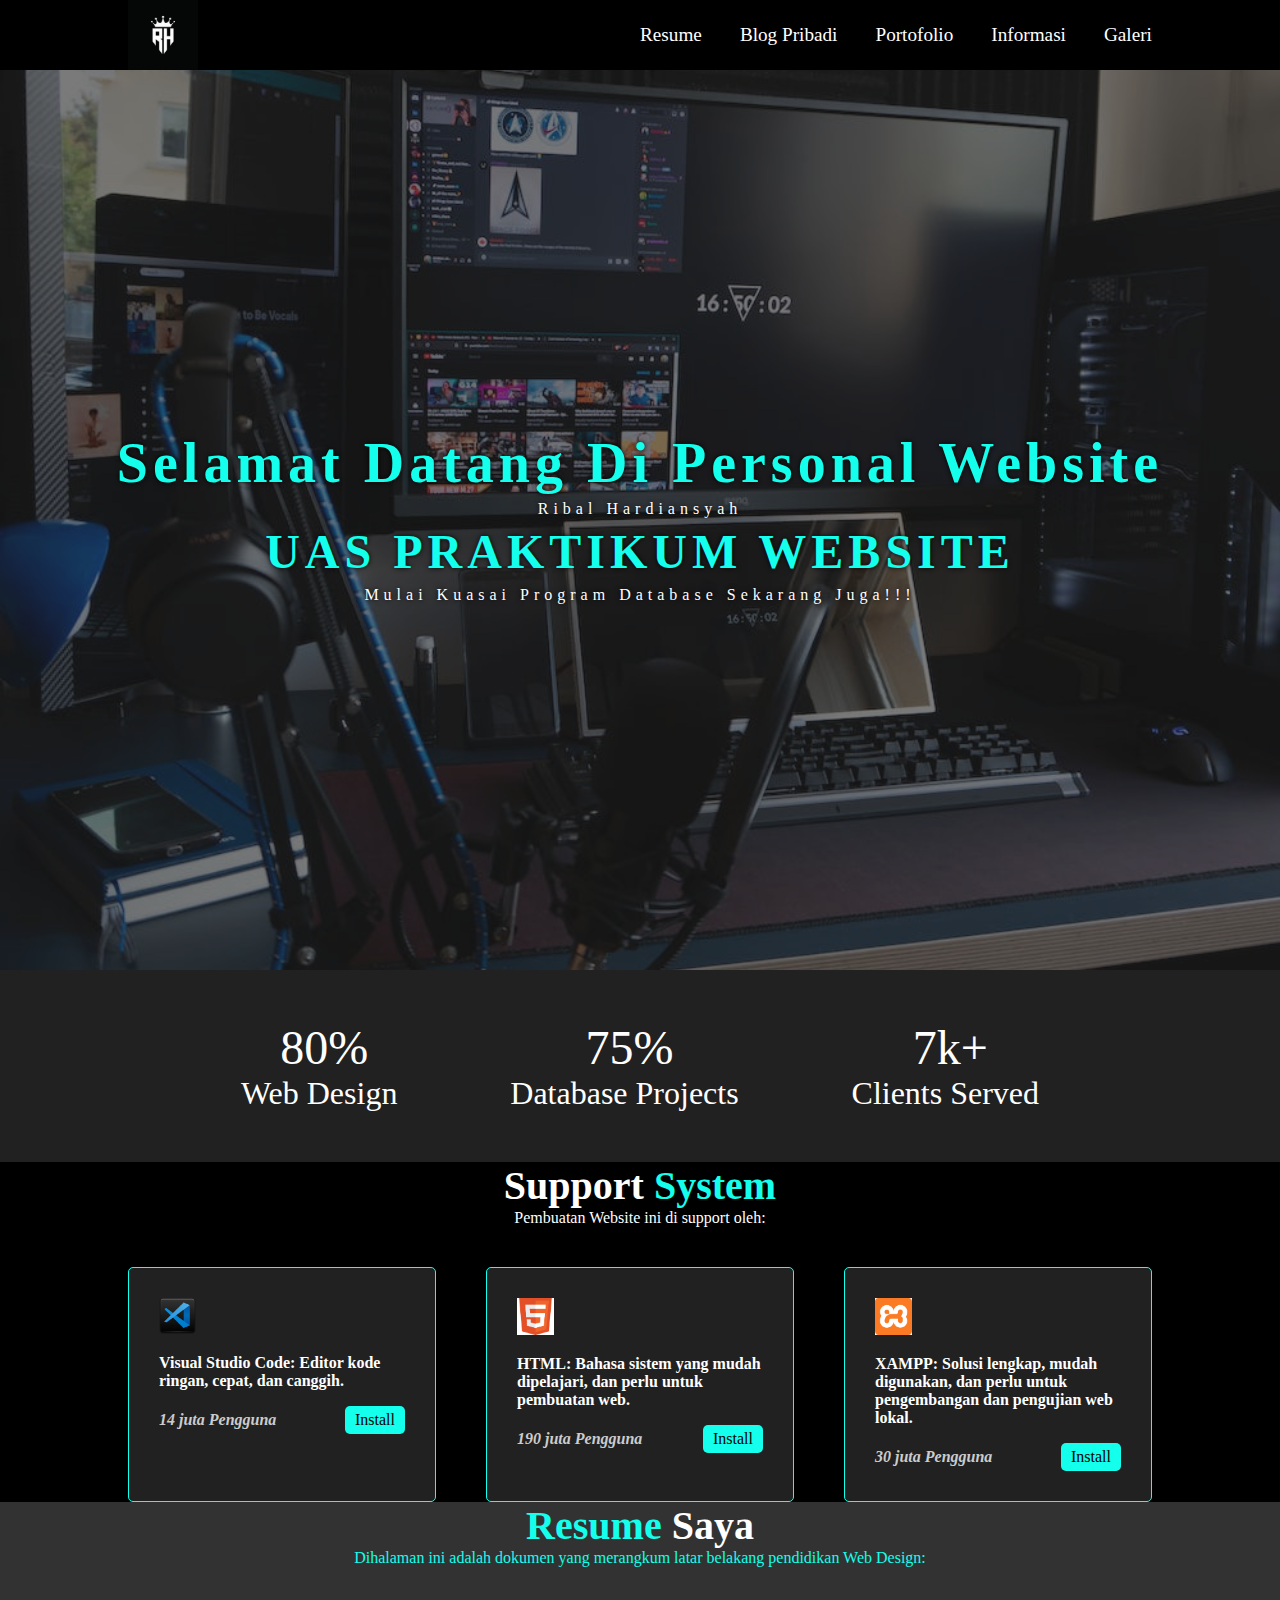
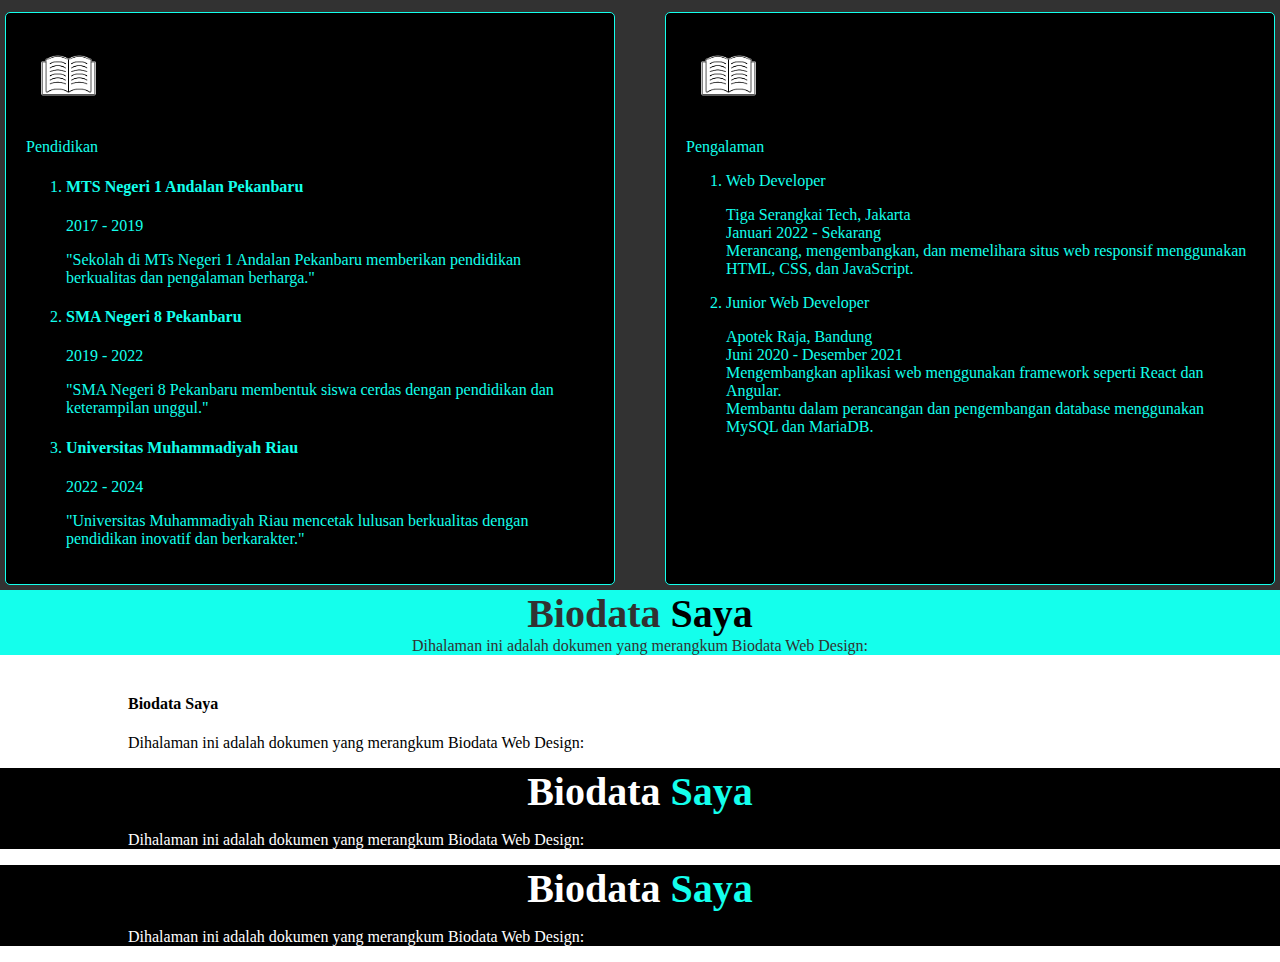
<file: index.html>
<!DOCTYPE html>
<html lang="en">
    <head>
        <meta charset="UTF-8" />
        <meta name="viewport" content="width=device-width, initial-scale=1.0" />
        <title>Personal Website</title>
        <link rel="stylesheet" href="style.css">
        <link rel="stylesheet" href="https://cdnjs.cloudflare.com/ajax/libs/font-awesome/6.6.0/css/all.min.css" integrity="sha512-Kc323vGBEqzTmouAECnVceyQqyqdsSiqLQISBL29aUW4U/M7pSPA/gEUZQqv1cwx4OnYxTxve5UMg5GT6L4JJg==" crossorigin="anonymous" referrerpolicy="no-referrer" />
    </head>
    <body>
        <!-- Menu -->
        <nav>
            <div class="wrapper">
                <div class="logo"><img src="image/logo.jpg" alt="Logo"></div>
                <div class="menu">
                    <ul>
                        <li><a href="#Resume">Resume</a></li>
                        <li><a href="#Blog">Blog Pribadi</a></li>
                        <li><a href="#portofolio">Portofolio</a></li>
                        <li><a href="#informasi">Informasi</a></li>
                        <li><a href="#galeri">Galeri</a></li>
                    </ul>
                </div>
            </div>
        </nav>

        <!-- Hero / text -->
        <header>
            <div class="header-opacity"></div>
            <div class="header-text">
                <h3>Selamat Datang Di Personal Website</h3>
                <p>Ribal Hardiansyah</p>
                <h5>UAS Praktikum Website</h5>
                <p>Mulai Kuasai Program Database Sekarang Juga!!!</p>
            </div>
        </header>

        <!-- Statistic -->
        <section id="statistic">
            <div class="wrapper">
                <div>
                    <p><i class="fa-solid fa-web-awesome"></i>80%</p>
                    <small>Web Design</small>
                </div>
                <div>
                    <p><i class="fa-solid fa-project-diagram"></i>75%</p>
                    <small>Database Projects</small>
                </div>
                <div>
                    <p><i class="fa-solid fa-users"></i>7k+</p>
                    <small>Clients Served</small>
                </div>
            </div>
        </section>

        <!-- Support System -->
        <section id="Support-System">
            <div class="wrapper">
                <h4>Support <span>System</span></h4>
                <p>Pembuatan Website ini di support oleh:</p>

                <div class="grid">
                    <div class="item">
                        <img src="image/vsc.png" alt="Visual Studio Code">
                        <div class="item-detail">
                            <p>Visual Studio Code: Editor kode ringan, cepat, dan canggih.</p>
                            <div>
                                <small><i class="fa-solid fa-person"></i>14 juta Pengguna</small>
                                <a href="#" class="button"><i class="fa-solid fa-download"></i>Install</a>
                            </div>
                        </div>
                    </div>
                    <div class="item">
                        <img src="image/html.png" alt="HTML">
                        <div class="item-detail">
                            <p>HTML: Bahasa sistem yang mudah dipelajari, dan perlu untuk pembuatan web.</p>
                            <div>
                                <small><i class="fa-solid fa-person"></i>190 juta Pengguna</small>
                                <a href="#" class="button"><i class="fa-solid fa-download"></i>Install</a>
                            </div>
                        </div>
                    </div>
                    <div class="item">
                        <img src="image/xampp.png" alt="XAMPP">
                        <div class="item-detail">
                            <p>XAMPP: Solusi lengkap, mudah digunakan, dan perlu untuk pengembangan dan pengujian web lokal.</p>
                            <div>
                                <small><i class="fa-solid fa-person"></i>30 juta Pengguna</small>
                                <a href="#" class="button"><i class="fa-solid fa-download"></i>Install</a>
                            </div>
                        </div>
                    </div>
                </div>
            </div>
        </section>

        <!-- Resume -->
        <section id="Resume">
            <div class="wrapper">
                <h4>Resume <span>Saya</span></h4>
                <p>Dihalaman ini adalah dokumen yang merangkum latar belakang pendidikan Web Design:</p>
            </div>

            <div class="container">
                <div class="item">
                    <img src="image/book.png" alt="Pendidikan">
                    <div class="item-detail">
                        <p>Pendidikan</p>
                    </div>
                    <ol class="Resume-list">
                        <li class="Resume-item">
                            <h4>MTS Negeri 1 Andalan Pekanbaru</h4>
                            <span>2017 - 2019</span>
                            <p class="Resume-text">
                                "Sekolah di MTs Negeri 1 Andalan Pekanbaru memberikan pendidikan berkualitas dan pengalaman berharga."
                            </p>
                        </li>

                        <li class="Resume-item">
                            <h4>SMA Negeri 8 Pekanbaru</h4>
                            <span>2019 - 2022</span>
                            <p class="Resume-text">
                                "SMA Negeri 8 Pekanbaru membentuk siswa cerdas dengan pendidikan dan keterampilan unggul."
                            </p>
                        </li>

                        <li class="Resume-item">
                            <h4>Universitas Muhammadiyah Riau</h4>
                            <span>2022 - 2024</span>
                            <p class="Resume-text">
                                "Universitas Muhammadiyah Riau mencetak lulusan berkualitas dengan pendidikan inovatif dan berkarakter."
                            </p>
                        </li>
                    </ol>
                </div>
                <div class="item">
                    <img src="image/book.png" alt="Pengalaman">
                    <div class="item-detail">
                        <p>Pengalaman</p>
                        <ol class="Resume-list">
                            <li class="Resume-item">
                                <span>Web Developer</span>
                                <p class="Resume-text">
                                    Tiga Serangkai Tech, Jakarta<br>
                                    Januari 2022 - Sekarang<br>
                                    Merancang, mengembangkan, dan memelihara situs web responsif menggunakan HTML, CSS, dan JavaScript.
                                </p>
                            </li>
                            <li class="Resume-item">
                                <span>Junior Web Developer</span>
                                <p class="Resume-text">
                                    Apotek Raja, Bandung<br>
                                    Juni 2020 - Desember 2021<br>
                                    Mengembangkan aplikasi web menggunakan framework seperti React dan Angular.<br>
                                    Membantu dalam perancangan dan pengembangan database menggunakan MySQL dan MariaDB.
                                </p>
                            </li>
                        </ol>
                    </div>
                </div>
            </div>
        </section>

        <!-- Blog Pribadi-->

        <section id="Blog">
            <div class="wrapper">
                <h4>Biodata <span>Saya</span></h4>
                <p>Dihalaman ini adalah dokumen yang merangkum Biodata Web Design:</p>
            </div>
        </section>

        <!-- Portofolio-->
        
        <section id="portfolio">
            <div class="wrapper">
                <h4>Biodata <span>Saya</span></h4>
                <p>Dihalaman ini adalah dokumen yang merangkum Biodata Web Design:</p>
            </div>
        </section>

        <!-- Informasi-->
        <section id="informasi">
            <div class="wrapper">
                <h4>Biodata <span>Saya</span></h4>
                <p>Dihalaman ini adalah dokumen yang merangkum Biodata Web Design:</p>
            </div>
        </section>

        <!-- Galeri-->
        <section id="galeri">
            <div class="wrapper">
                <h4>Biodata <span>Saya</span></h4>
                <p>Dihalaman ini adalah dokumen yang merangkum Biodata Web Design:</p>
            </div>
        </section>
    </body>
</html>
</file>
<file: style.css>
html,
body {
    margin: 0;
    padding: 0;
    font-size: 16px;
    font-family: 'Times New Roman', Times, serif;
}

.wrapper {
    width: 1024px;
    margin: auto;
}

/* Navigation */
nav {
    background-color: black;
    color: #fff;
    position: sticky;
    top: 0;
    z-index: 100;
}

nav > .wrapper {
    display: flex;
    justify-content: space-between;
    font-size: 1.2rem;
    align-items: center;
}

.menu {
    width: 50%;
}

.menu > ul {
    display: flex;
    list-style: none;
    margin: 0;
    padding: 0;
    justify-content: space-between;
}

.menu > ul > li > a {
    text-decoration: none;
    color: #fff;
}

/* Logo */
.logo {
    display: flex;
    align-items: center;
}

.logo > img {
    height: 70px;
}

/* Hero / Jumbotron */
header {
    background: url("image/bg-header.jpeg") no-repeat center center;
    background-size: cover;
    height: 100vh;
    position: relative;
    letter-spacing: 5px;
    text-shadow: 0 0 5px #000;
}

.header-opacity {
    background-color: #212121;
    width: 100%;
    height: 100%;
    opacity: 0.6;
    position: absolute;
    top: 0;
    left: 0;
}

.header-text {
    position: absolute;
    top: 0;
    left: 0;
    display: flex;
    width: 100%;
    height: 100%;
    justify-content: center;
    align-items: center;
    flex-direction: column;
    text-align: center;
}

.header-text > h3 {
    color: #14FFEC;
    font-size: 3.5rem;
    margin: 0;
    padding: 0;
}

.header-text > p,
.header-text > h5 {
    color: #fff;
    margin: 0;
    padding: 5px;
}

.header-text > h5 {
    color: #14FFEC;
    font-size: 3rem;
    line-height: 3rem;
    text-transform: uppercase;
}

/* Button */
.button {
    background-color: #14FFEC;
    padding: 5px 10px;
    border-radius: 5px;
    color: #000;
    text-decoration: none;
}

/* Statistic */
#statistic {
    display: flex;
    justify-content: space-around;
    padding: 20px 0;
    background-color: #212121;
    color: #fff;
}

#statistic > .wrapper {
    padding: 30px;
    width: 80%;
    display: flex;
    justify-content: space-evenly;
}

#statistic > .wrapper > div {
    text-align: center;
}

#statistic > .wrapper > div > p {
    font-size: 3rem;
    margin: 0;
    padding: 0;
}

#statistic > .wrapper > div > p > i {
    margin-right: 10px;
    font-size: 3rem;
}

#statistic > .wrapper > div > small {
    font-size: 2rem;
}

/* Support System */
#Support-System {
    background-color: black;
    color: #fff;
}

#Support-System > .wrapper > h4 {
    text-align: center;
    font-size: 2.5rem;
    margin: 0;
    padding: 0;
}

#Support-System > .wrapper > h4 > span {
    color: #14FFEC;
}

#Support-System > .wrapper > p {
    text-align: center;
    margin: 0;
    padding: 0;
    margin-bottom: 40px;
}

/* Grid Layout for Support System */
.grid {
    display: grid;
    grid-template-columns: repeat(3, 1fr);
    grid-gap: 50px;
}

.grid > .item {
    border: 1px solid #14FFEC;
    background-color: #212121;
    border-radius: 5px;
    position: relative;
    padding: 30px;
}

.grid > .item > img {
    width: 15%;
}

.grid > .item > .item-detail {
    font-size: 1rem;
    font-weight: bold;
}

.grid > .item > .item-detail > div {
    display: flex;
    justify-content: space-between;
    align-items: center;
    font-weight: bold;
}

.grid > .item > .item-detail > div > small {
    color: #ccc;
    font-size: 1rem;
    font-style: italic;
}

.grid > .item > .item-detail > div > a {
    font-size: 1rem;
    font-weight: normal;
}

/* Resume */
#Resume {
    background-color: #323232;
    color: #14FFEC;
}

#Resume > .wrapper > h4 {
    text-align: center;
    font-size: 2.5rem;
    margin: 0;
    padding: 0;
}

#Resume > .wrapper > h4 > span {
    color: #fff;
}

#Resume > .wrapper > p {
    text-align: center;
    margin: 0;
    padding: 0;
    margin-bottom: 40px;
}

/* Container for Resume Section */
.container {
    display: grid;
    grid-template-columns: repeat(2, 1fr);
    grid-gap: 50px;
    padding: 5px;
}

.container > .item {
    border: 1px solid #14FFEC;
    background-color: black;
    border-radius: 5px;
    position: relative;
    padding: 20px;
}

.container > .item > img {
    width: 15%;
}

.container > .item > .item-detail {
    font-size: 1rem;
}

.container > .item > .item-detail > div {
    display: flex;
    justify-content: space-between;
    align-items: center;
}

.container > .item > .item-detail > div > small {
    color: #ccc;
    font-size: 1rem;
    font-style: italic;
}

.container > .item > .item-detail > div > a {
    font-size: 1rem;
    font-weight: normal;
}

/* Blog Pribadi */
#Blog {
    background-color: #14FFEC;
    color: #323232;
}

#Blog > .wrapper > h4 {
    text-align: center;
    font-size: 2.5rem;
    margin: 0;
    padding: 0;
}

#Blog > .wrapper > h4 > span {
    color: black;
}

#Blog > .wrapper > p {
    text-align: center;
    margin: 0;
    padding: 0;
    margin-bottom: 40px;
}

/* Portofolio */
#portofolio {
    background-color: black;
    color: #fff;
}

#portofolio > .wrapper > h4 {
    text-align: center;
    font-size: 2.5rem;
    margin: 0;
    padding: 0;
}

#portofolio > .wrapper > h4 > span {
    color: #14FFEC;
}

/* Informasi */
#informasi {
    background-color: black;
    color: #fff;
}

#informasi > .wrapper > h4 {
    text-align: center;
    font-size: 2.5rem;
    margin: 0;
    padding: 0;
}

#informasi > .wrapper > h4 > span {
    color: #14FFEC;
}

/* Galeri */
#galeri {
    background-color: black;
    color: #fff;
}

#galeri > .wrapper > h4 {
    text-align: center;
    font-size: 2.5rem;
    margin: 0;
    padding: 0;
}

#galeri > .wrapper > h4 > span {
    color: #14FFEC;
}
</file>
